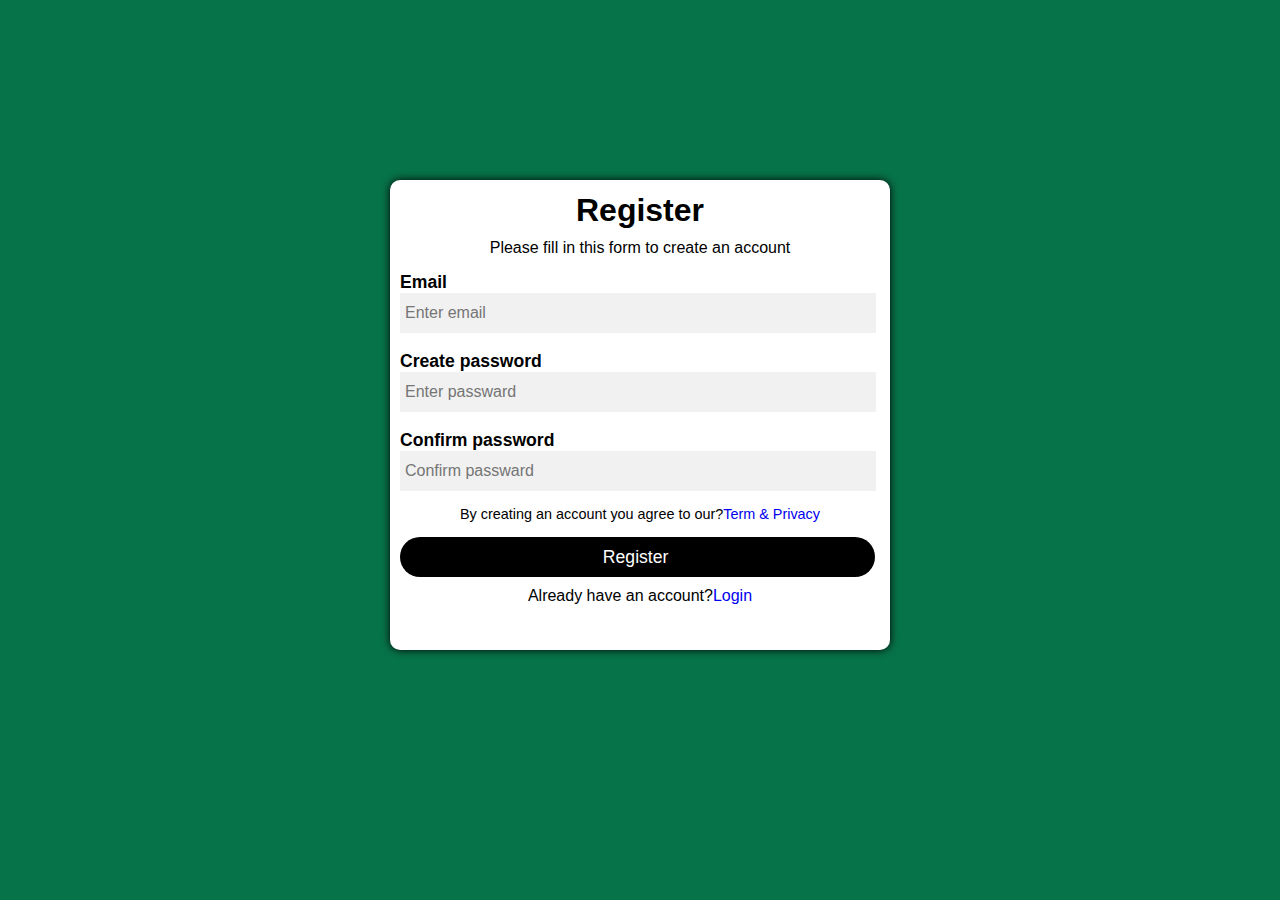
<file: register.html>
<!DOCTYPE html>
<html lang="en">
<head>
    <meta charset="UTF-8">
    <meta name="viewport" content="width=device-width, initial-scale=1.0">
    <title>Register</title>
    <link rel="stylesheet" href="register.css">
</head>
<body>
    <section>
        <form action="#">
            <div class="register">
                <h1>Register</h1>
                <h4>Please fill in this form to create an account</h4>
                <div class="input-group">
                    <label for="email"><b>Email</b></label>
                    <input type="text" name="Email"  placeholder="Enter email" class="input"><br><br>
                    <label for="Create password"><b>Create password</b></label>
                    <input type="text" name="Passward"  placeholder="Enter passward" class="input"><br><br>
                    <label for="Confirm password"><b>Confirm password</b></label>
                    <input type="password" name="Confirm passward" id="Confirm passward" placeholder="Confirm passward" class="input">
                </div>
                <p class="parah">By creating an account you agree to our?<a href="#">Term & Privacy</a></p>
                <div class="button">
                    <input type="button" value="Register"  class="button">
                </div>
                <p class="parah2">Already have an account?<a href="index.html">Login</a></p>
            </div>
            
        </form>
    </section>
</body>
</html>
</file>
<file: register.css>
*{
    margin: 0;
    padding: 0;
    border: border-box;
    font-family: sans-serif;
}

body{
    background-color: #077349;
}

form{
    display: flex;
    justify-content: center;
    align-items: center;
    margin-top: 180px;
    
   
}

.register{
    border: 0px solid #fff;
    border-radius: 10px;
    box-shadow: 0px 0px 8px 0px;
    height: 470px;
    width: 500px;
    background-color: #fff;
}

h1{
    margin-top: 12px;
    text-align: center;
}

h4{
    text-align: center;
    margin-top: 10px;
    font-weight: 100;
    font-family: Arial, Helvetica, sans-serif;
}

.input-group{
    position: relative;
    margin-left: 10px;
    margin-top: 15px;
}

label{
    font-size: 1.1rem;
    font-weight: 500;
    /* margin-top: 57px; */
    /* margin: auto; */
}

.input{
    height: 30px;
    width: 95%;
    outline: none;
    border: 0px solid #ddd;
    background-color: #ddd;
}

.input[type=text],input[type=password]{
    padding: 5px;
    font-size: 1rem;
    font-weight: 50;
    /* border: 0px solid #ddd; */
    background: #f1f1f1;
    outline: none;
}

.parah{
    text-align: center;
    margin: 15px;
    font-size: 0.9rem;

    a{
        text-decoration: none;
    }
}

.button{
    height: 40px;
    width: 95%;
    margin-left: 10px;
    color: #fff;
    font-size: 1.1rem;
    font-family: 200;
    cursor: pointer;
    border-radius: 40px;
    border: 0px solid black;   
    background-color: black;
}

.parah2{
    text-align: center;
    margin-top: 10px;
    
    a{
        text-decoration: none;
    }
}
</file>
